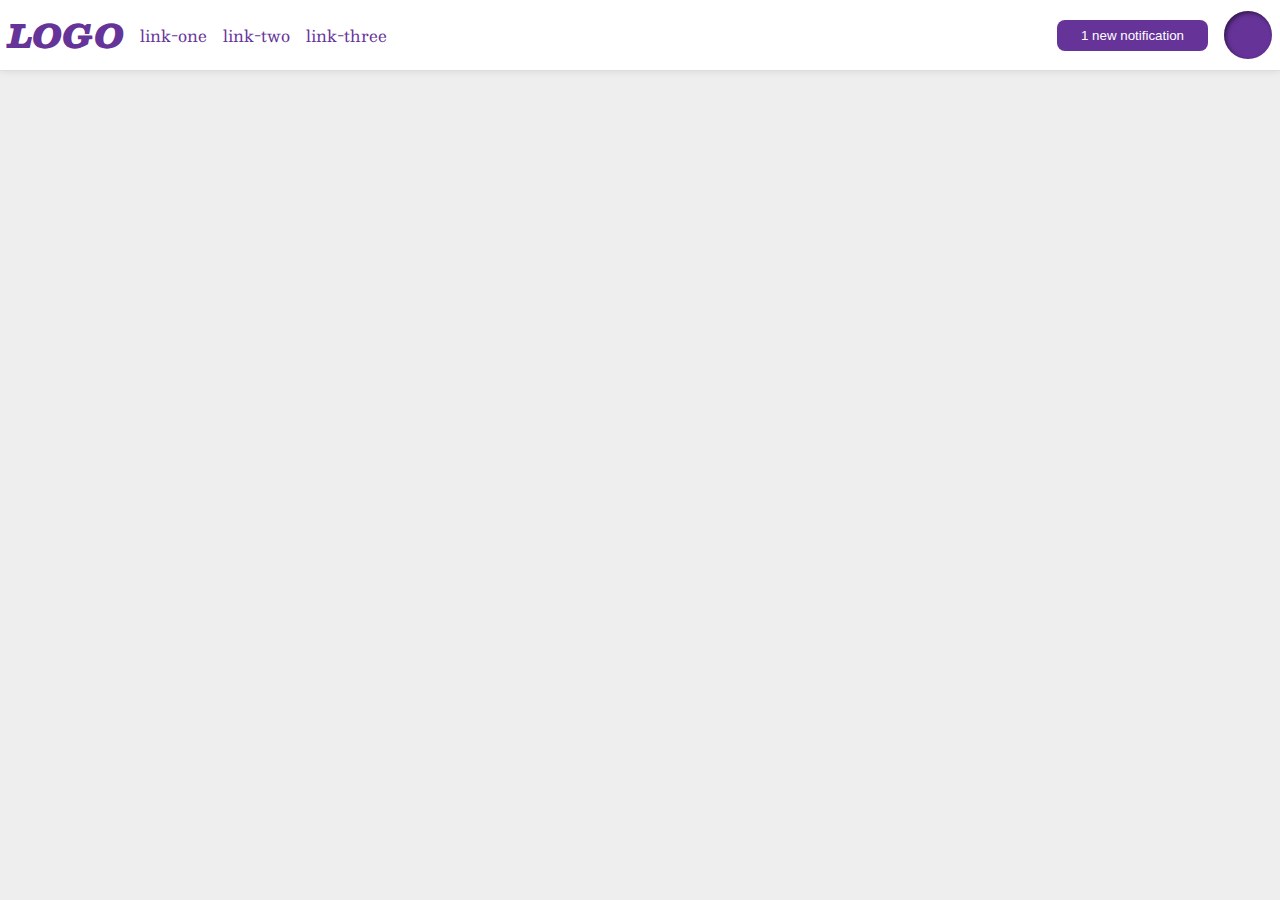
<file: flex/03-flex-header-2/index.html>
<!DOCTYPE html>
<html lang="en">
  <head>
    <meta charset="UTF-8">
    <meta http-equiv="X-UA-Compatible" content="IE=edge">
    <meta name="viewport" content="width=device-width, initial-scale=1.0">
    <title>Flex Header 2</title>
    <link rel="stylesheet" href="style.css">
  </head>
  <body>
    <div class="header">
      <div class="left-items">
        <div class="logo">
          LOGO
        </div>
        <ul class="links">
          <li><a href="google.com">link-one</a></li>
          <li><a href="google.com">link-two</a></li>
          <li><a href="google.com">link-three</a></li>
        </ul>
      </div>
      <div class="right-items">
        <button class="notifications">
          1 new notification
        </button>
        <div class="profile-image"></div>
      </div>
    </div>
  </body>
</html>
</file>
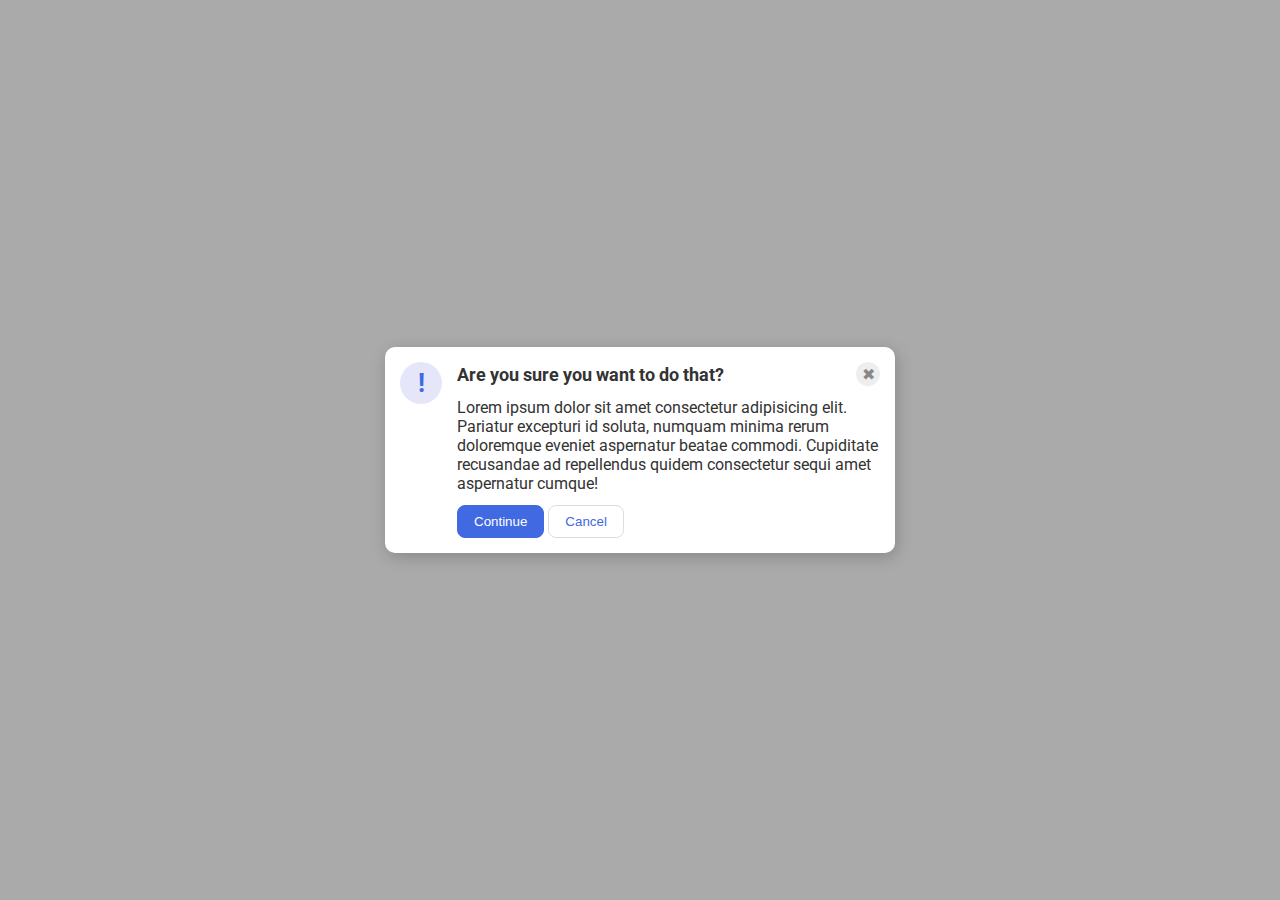
<file: flex/05-flex-modal/index.html>
<!DOCTYPE html>
<html lang="en">
  <head>
    <meta charset="UTF-8">
    <meta http-equiv="X-UA-Compatible" content="IE=edge">
    <meta name="viewport" content="width=device-width, initial-scale=1.0">
    <link rel="stylesheet" href="style.css">
    <title>Modal</title>
  </head>
  <body>
    <div class="container-1">
        <div class="icon">!</div>
      <div class="container-2">
        <div class="container-3">
          <div class="header">Are you sure you want to do that?</div>
          <div class="close-button">✖</div>
        </div>
        <div class="text">Lorem ipsum dolor sit amet consectetur adipisicing elit. Pariatur excepturi id soluta, numquam minima rerum doloremque eveniet aspernatur beatae commodi. Cupiditate recusandae ad repellendus quidem consectetur sequi amet aspernatur cumque!</div>
        <div class="container-4">
          <button class="continue">Continue</button>
          <button class="cancel">Cancel</button>
        </div>
      </div>
    </div>
  </body>
</html>
</file>
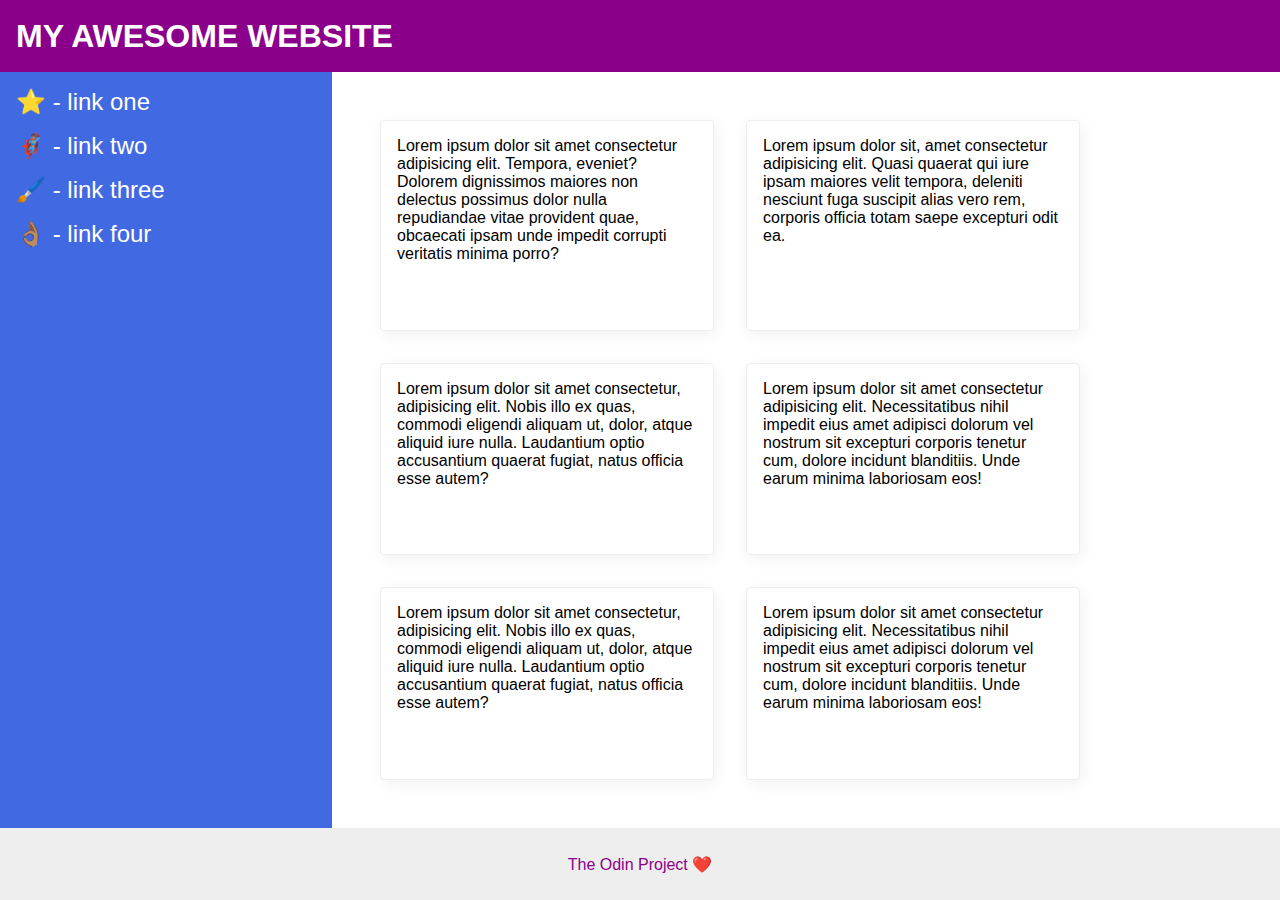
<file: flex/07-flex-layout-2/index.html>
<!DOCTYPE html>
<html lang="en">
  <head>
    <meta charset="UTF-8">
    <meta http-equiv="X-UA-Compatible" content="IE=edge">
    <meta name="viewport" content="width=device-width, initial-scale=1.0">
    <title>The Holy Grail</title>
    <link rel="stylesheet" href="style.css">
  </head>
  <body>
    <div class="header">
      MY AWESOME WEBSITE
    </div>
    <div class="container-body">
      <div class="sidebar">
        <ul>
          <li><a href="#">⭐ - link one</a></li>
          <li><a href="#">🦸🏽‍♂️ - link two</a></li>
          <li><a href="#">🖌️ - link three</a></li>
          <li><a href="#">👌🏽 - link four</a></li>
        </ul>
      </div>
      <div class="container-cards">
        <div class="card">Lorem ipsum dolor sit amet consectetur adipisicing elit. Tempora, eveniet? Dolorem dignissimos maiores non delectus possimus dolor nulla repudiandae vitae provident quae, obcaecati ipsam unde impedit corrupti veritatis minima porro?</div>
      <div class="card">Lorem ipsum dolor sit, amet consectetur adipisicing elit. Quasi quaerat qui iure ipsam maiores velit tempora, deleniti nesciunt fuga suscipit alias vero rem, corporis officia totam saepe excepturi odit ea.</div>
      <div class="card">Lorem ipsum dolor sit amet consectetur, adipisicing elit. Nobis illo ex quas, commodi eligendi aliquam ut, dolor, atque aliquid iure nulla. Laudantium optio accusantium quaerat fugiat, natus officia esse autem?</div>
      <div class="card">Lorem ipsum dolor sit amet consectetur adipisicing elit. Necessitatibus nihil impedit eius amet adipisci dolorum vel nostrum sit excepturi corporis tenetur cum, dolore incidunt blanditiis. Unde earum minima laboriosam eos!</div>
      <div class="card">Lorem ipsum dolor sit amet consectetur, adipisicing elit. Nobis illo ex quas, commodi eligendi aliquam ut, dolor, atque aliquid iure nulla. Laudantium optio accusantium quaerat fugiat, natus officia esse autem?</div>
      <div class="card">Lorem ipsum dolor sit amet consectetur adipisicing elit. Necessitatibus nihil impedit eius amet adipisci dolorum vel nostrum sit excepturi corporis tenetur cum, dolore incidunt blanditiis. Unde earum minima laboriosam eos!</div>
      </div>
    </div>
    <div class="footer">
      The Odin Project ❤️
    </div>
  </body>
</html>
</file>
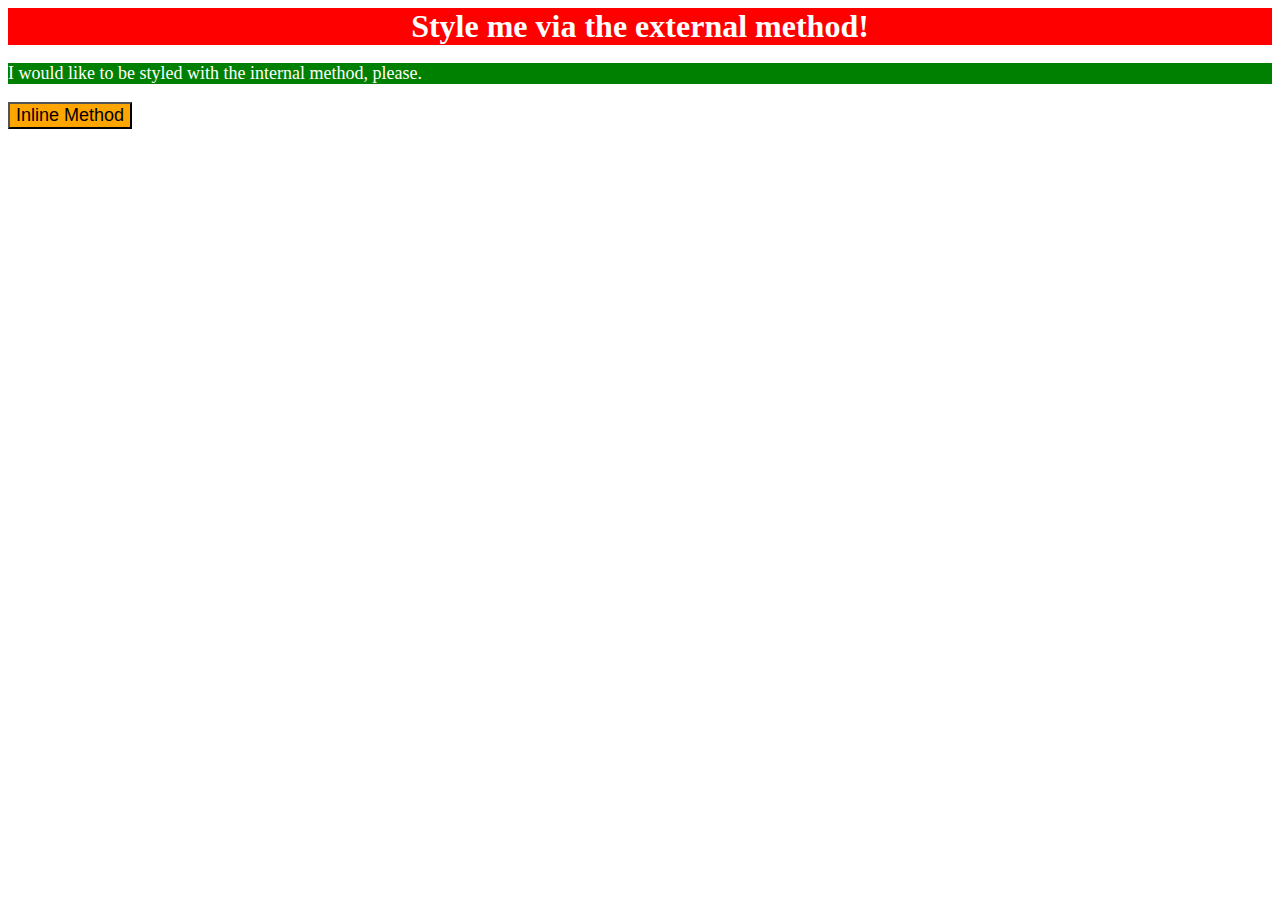
<file: foundations/01-css-methods/index.html>
<!DOCTYPE html>
<html lang="en">
  <head>
    <meta charset="UTF-8">
    <meta http-equiv="X-UA-Compatible" content="IE=edge">
    <meta name="viewport" content="width=device-width, initial-scale=1.0">
    <link rel="stylesheet" href="style.css">
    <style>
      p {
    background-color: green;
    color: white;
    font-size: 18px;
    }
    </style>
    <title>Methods for Adding CSS</title>
  </head>
  <body>
    <div>Style me via the external method!</div>
    <p>I would like to be styled with the internal method, please.</p>
    <button style="background-color: orange; font-size: 18px;">Inline Method</button>
  </body>
</html>
</file>
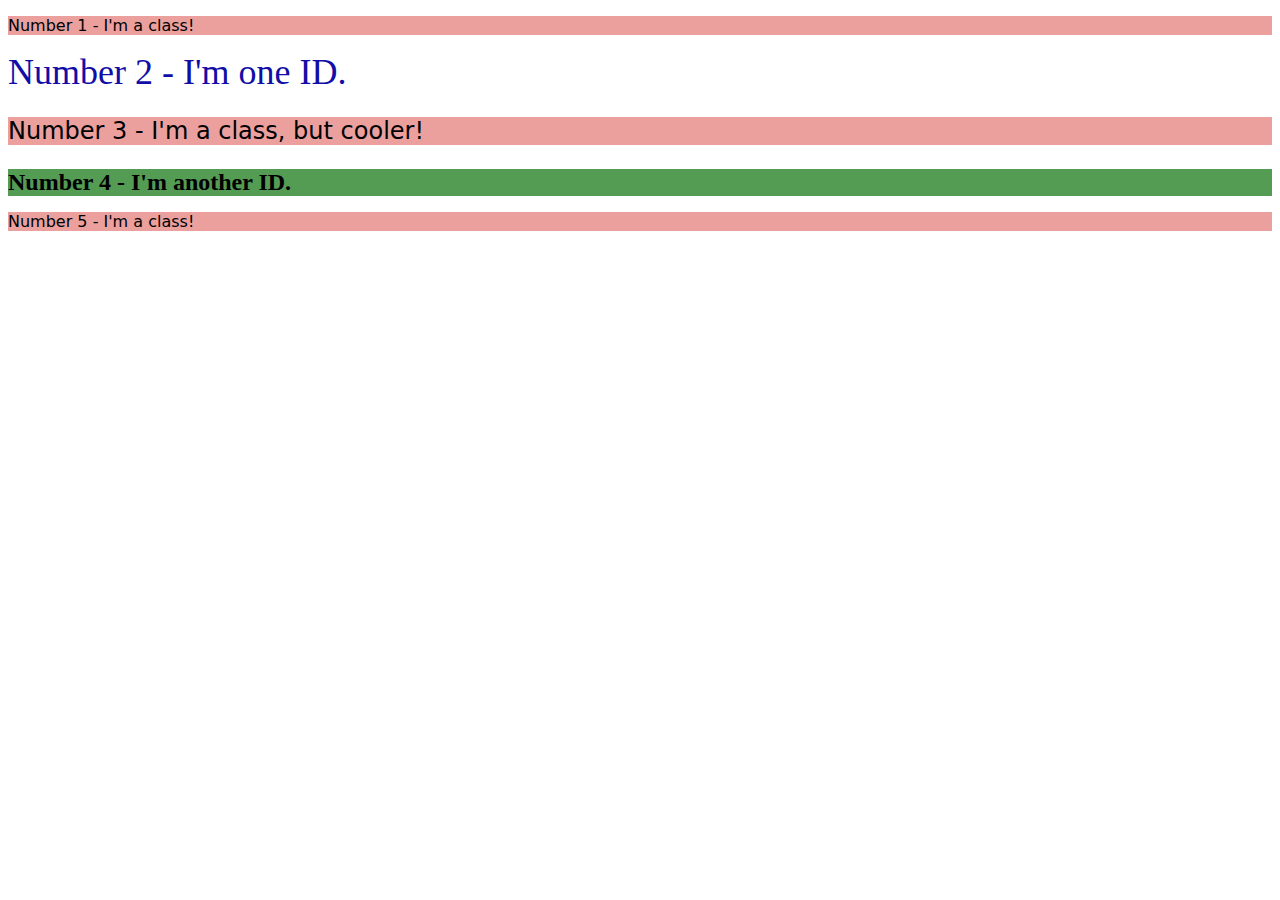
<file: foundations/02-class-id-selectors/index.html>
<!DOCTYPE html>
<html lang="en">
  <head>
    <meta charset="UTF-8">
    <meta http-equiv="X-UA-Compatible" content="IE=edge">
    <meta name="viewport" content="width=device-width, initial-scale=1.0">
    <title>Class and ID Selectors</title>
    <link rel="stylesheet" href="style.css">
  </head>
  <body>
    <p class="pinkclass">Number 1 - I'm a class!</p>
    <div id="numbertwo">Number 2 - I'm one ID.</div>
    <p class="pinkclass size24px">Number 3 - I'm a class, but cooler!</p>
    <div class="size24px" id="numberfour">Number 4 - I'm another ID.</div>
    <p class="pinkclass">Number 5 - I'm a class!</p>
  </body>
</html>
</file>
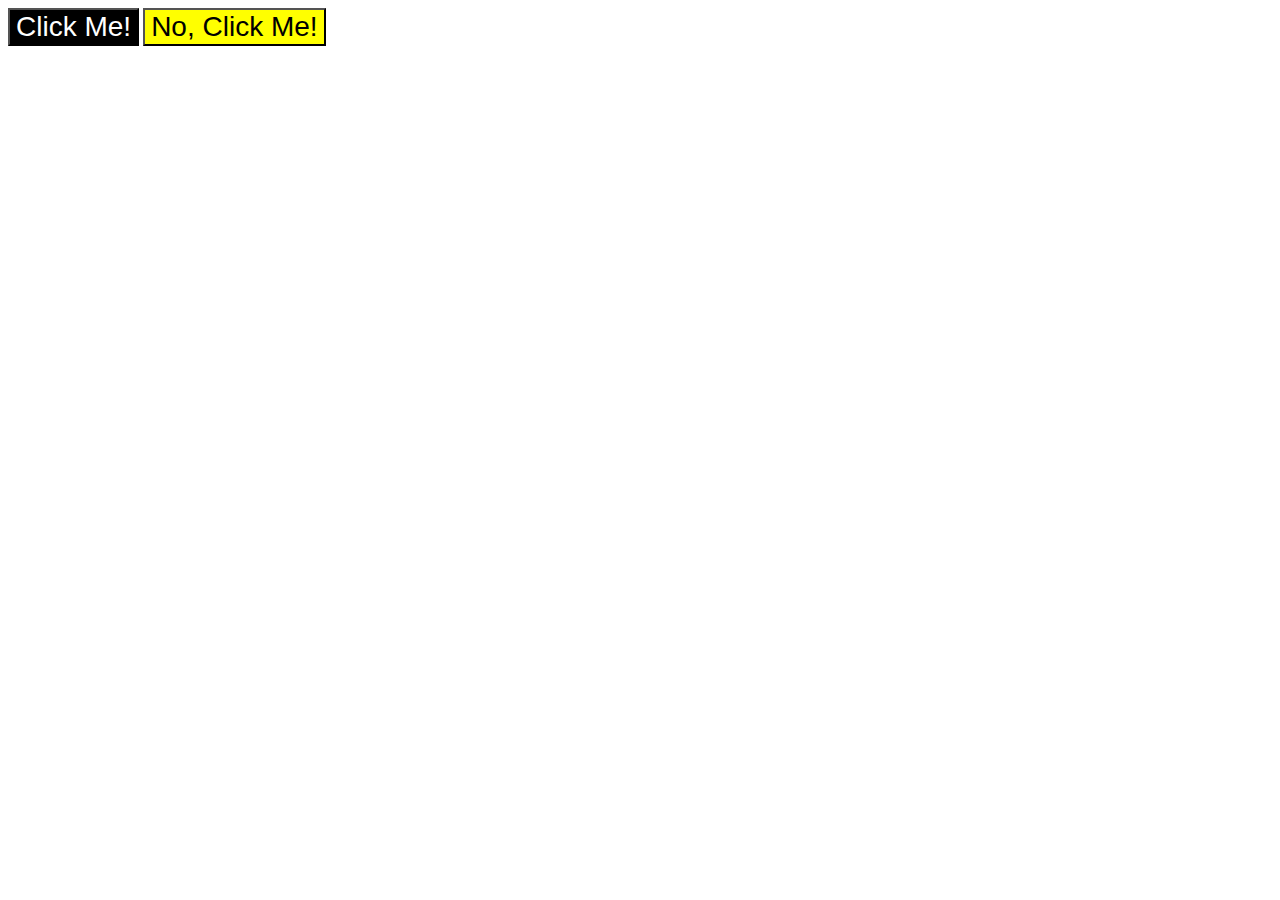
<file: foundations/03-grouping-selectors/index.html>
<!DOCTYPE html>
<html lang="en">
  <head>
    <meta charset="UTF-8">
    <meta http-equiv="X-UA-Compatible" content="IE=edge">
    <meta name="viewport" content="width=device-width, initial-scale=1.0">
    <title>Grouping Selectors</title>
    <link rel="stylesheet" href="style.css">
  </head>
  <body>
    <button class="clickmebutton">Click Me!</button>
    <button class="noclickmebutton">No, Click Me!</button>
  </body>
</html>
</file>
<file: flex/03-flex-header-2/style.css>
@import url('https://fonts.googleapis.com/css2?family=Besley:ital,wght@0,400;1,900&display=swap');

body {
  margin: 0;
  background: #eee;
  font-family: Besley, serif;
}

.header {
  background: white;
  border-bottom: 1px solid #ddd;
  box-shadow: 0 0 8px rgba(0,0,0,.1);
  display: flex;
  justify-content: space-between;
  padding: 8px;
}

.left-items, .right-items {
  display: flex;
  align-items: center;
  gap: 16px;
}

.profile-image {
  background: rebeccapurple;
  box-shadow: inset 2px 2px 4px rgba(0,0,0,.5);
  border-radius: 50%;
  width: 48px;
  height: 48px;
}

.logo {
  color: rebeccapurple;
  font-size: 32px;
  font-weight: 900;
  font-style: italic;
}

button {
  border: none;
  border-radius: 8px;
  background: rebeccapurple;
  color: white;
  padding: 8px 24px;
}

a {
  text-decoration: none;
  color: rebeccapurple;
}

ul {
  list-style-type: none;
  display: flex;
  gap: 16px;
  margin: 0;
  padding: 0;
}
</file>
<file: flex/05-flex-modal/style.css>
@import url('https://fonts.googleapis.com/css2?family=Roboto:wght@400;700&display=swap');

html, body {
  height: 100%;
}

body {
  font-family: Roboto, sans-serif;
  margin: 0;
  background: #aaa;
  color: #333;
  display: flex;
  align-items: center;
  justify-content: center;
}

.header {
  font-weight: bold;
  font-size: 18px;
}

.container-1 {
  background: white;
  width: 480px;
  border-radius: 10px;
  box-shadow: 2px 4px 16px rgba(0,0,0,.2);
  display: flex;
  padding: 15px;
  gap: 15px;
}

.container-2 {
  display: flex;
  flex-direction: column;
  gap: 12px;
}

.container-3 {
  display: flex;
  justify-content: space-between;
  align-items: center;
}

.icon {
  color: royalblue;
  font-size: 26px;
  font-weight: 700;
  background: lavender;
  width: 42px;
  height: 42px;
  border-radius: 50%;
  display: flex;
  align-items: center;
  justify-content: center;
  flex-shrink: 0;
}

.close-button {
  background: #eee;
  border-radius: 50%;
  color: #888;
  font-weight: 400;
  font-size: 16px;
  height: 24px;
  width: 24px;
  display: flex;
  align-items: center;
  justify-content: center;
}

button {
  padding: 8px 16px;
  border-radius: 8px;
}

button.continue {
  background: royalblue;
  border: 1px solid royalblue;
  color: white;
}

button.cancel {
  background: white;
  border: 1px solid #ddd;
  color: royalblue;
}
</file>
<file: flex/07-flex-layout-2/style.css>
body {
  font-family: -apple-system, BlinkMacSystemFont, 'Segoe UI', Roboto, Oxygen, Ubuntu, Cantarell, 'Open Sans', 'Helvetica Neue', sans-serif;
  margin: 0;
  min-height: 100vh;
  display: flex;
  flex-direction: column;
}

.header {
  height: 72px;
  background: darkmagenta;
  color: white;
  display: flex;
  align-items: center;
  padding: 0 16px;
  font-size: 32px;
  font-weight: 900;
}

.footer {
  height: 72px;
  background: #eee;
  color: darkmagenta;
  display: flex;
  align-items: center;
  justify-content: center;
}

.container-body {
  display: flex;
  flex: 1;
}

.container-cards {
  display: flex;
  flex-wrap: wrap;
  padding: 32px;
}

.sidebar {
  width: 300px;
  background: royalblue;
  flex-shrink: 0;
  padding: 16px;
}

.card {
  border: 1px solid #eee;
  box-shadow: 2px 4px 16px rgba(0,0,0,.06);
  border-radius: 4px;
  padding: 16px;
  margin: 16px;
  width: 300px;
}

ul {
  list-style: none;
  margin: 0;
  padding: 0;
}

li {
  margin-bottom: 16px;
}

a {
  color: white;
  text-decoration: none;
  font-size: 24px;
}
</file>
<file: foundations/01-css-methods/style.css>
div {
    background-color: red;
    color: white;
    font-size: 32px;
    text-align: center;
    font-weight: bold;
}
</file>
<file: foundations/02-class-id-selectors/style.css>
.pinkclass {
    background-color: rgb(235, 160, 158);
    font-family: Verdana, 'DejaVu sans', sans-serif;
}

#numbertwo {
    color: rgb(17, 14, 167);
    font-size: 36px;
}

.size24px {
    font-size: 24px;
}

#numberfour {
    background-color: rgb(84, 155, 84);
    font-weight: bold;
}
</file>
<file: foundations/03-grouping-selectors/style.css>
.clickmebutton,
.noclickmebutton {
    font-size: 28px;
    font-family: Helvetica, 'Times New Roman', sans-serif;
}

.clickmebutton {
    color: white;
    background-color: black;
}

.noclickmebutton {
    background-color: yellow;
}
</file>
